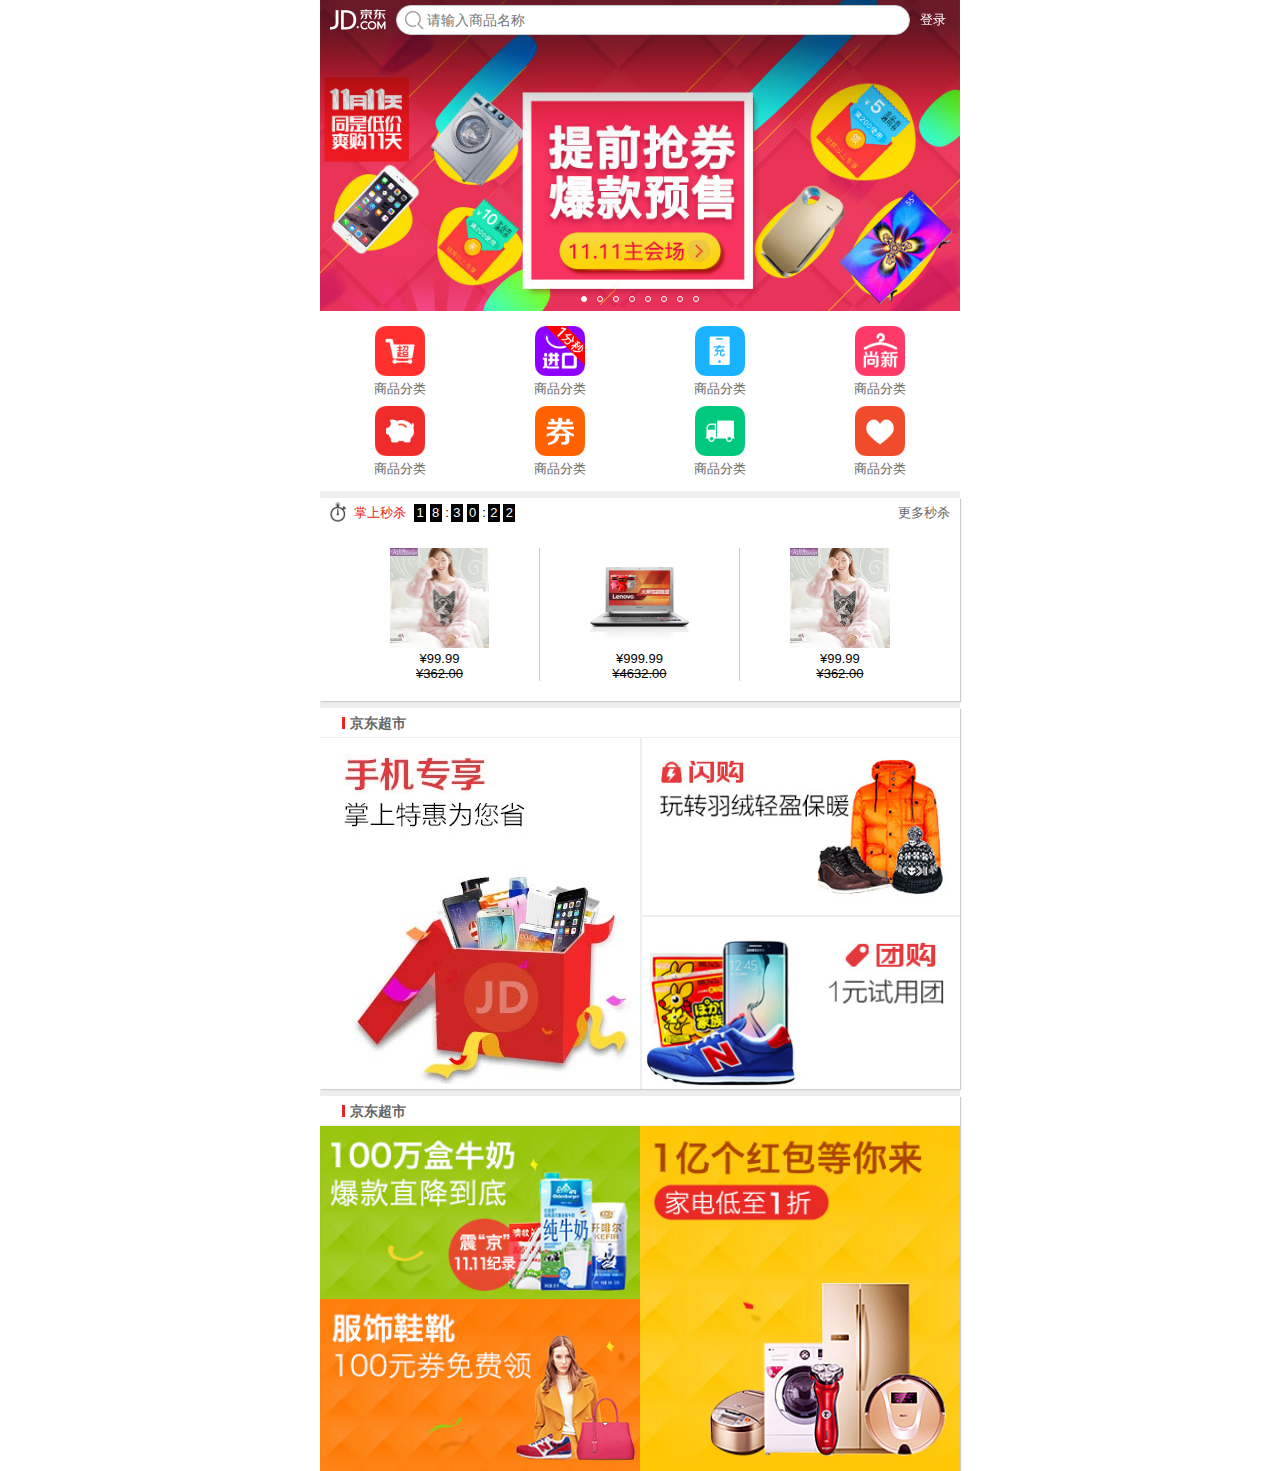
<file: index.html>
<!doctype html>
<html lang="en">
<head>
    <meta charset="UTF-8">
    <meta name="viewport"
          content="width=device-width, user-scalable=no, initial-scale=1.0, maximum-scale=1.0, minimum-scale=1.0">
    <meta http-equiv="X-UA-Compatible" content="ie=edge">
    <title>Document</title>
    <link rel="stylesheet" href="css/base.css"/>
    <link rel="stylesheet" href="css/index.css"/>
</head>
<body>
<div class="jd-layout">
    <!-- 搜索 -->
    <div class="jd-search">
        <a href="javascript:void(0);" class="jd-logo"></a>
        <form action="" class="jd-search-box">
            <label for="search"></label><input type="text" name="" id="search" placeholder="请输入商品名称"/>
        </form>
        <a href="javascript:void(0);" class="jd-login">登录</a>
    </div>

    <!-- 轮播 -->
    <div class="jd-banner">
        <ul class="jd-banner-img clearfix">
            <li><a href="javascript:void(0);"><img src="uploads/l1.jpg" alt=""/></a></li>
            <li><a href="javascript:void(0);"><img src="uploads/l2.jpg" alt=""/></a></li>
            <li><a href="javascript:void(0);"><img src="uploads/l3.jpg" alt=""/></a></li>
            <li><a href="javascript:void(0);"><img src="uploads/l4.jpg" alt=""/></a></li>
            <li><a href="javascript:void(0);"><img src="uploads/l5.jpg" alt=""/></a></li>
            <li><a href="javascript:void(0);"><img src="uploads/l6.jpg" alt=""/></a></li>
            <li><a href="javascript:void(0);"><img src="uploads/l7.jpg" alt=""/></a></li>
            <li><a href="javascript:void(0);"><img src="uploads/l8.jpg" alt=""/></a></li>
        </ul>
        <ul class="jd-banner-indicator"></ul>
    </div>

    <!-- 导航 -->
    <div class="jd-nav clearfix">
        <ul>
            <li>
                <a href="./pages/category.html">
                    <img src="images/nav_1.png" alt=""/>
                    <p>商品分类</p>
                </a>
            </li>
            <li>
                <a href="javascript:void(0);">
                    <img src="images/nav_2.png" alt=""/>
                    <p>商品分类</p>
                </a>
            </li>
            <li>
                <a href="javascript:void(0);">
                    <img src="images/nav_3.png" alt=""/>
                    <p>商品分类</p>
                </a>
            </li>
            <li>
                <a href="javascript:void(0);">
                    <img src="images/nav_4.png" alt=""/>
                    <p>商品分类</p>
                </a>
            </li>
            <li>
                <a href="javascript:void(0);">
                    <img src="images/nav_5.png" alt=""/>
                    <p>商品分类</p>
                </a>
            </li>
            <li>
                <a href="javascript:void(0);">
                    <img src="images/nav_6.png" alt=""/>
                    <p>商品分类</p>
                </a>
            </li>
            <li>
                <a href="javascript:void(0);">
                    <img src="images/nav_7.png" alt=""/>
                    <p>商品分类</p>
                </a>
            </li>
            <li>
                <a href="javascript:void(0);">
                    <img src="images/nav_8.png" alt=""/>
                    <p>商品分类</p>
                </a>
            </li>
        </ul>
    </div>

    <!-- 产品 -->
    <div class="jd-product">
        <div class="jd-product-box clearfix jd-sk">
            <div class="jd-pTip">
                <div class="title-left f-left">
                    <span class="jd-sk-icon f-left"></span>
                    <span class="jd-sk-text f-left">掌上秒杀</span>
                    <div class="jd-sk-time f-left">
                        <span class="js-sk-timer">0</span>
                        <span class="js-sk-timer">0</span>
                        <span>:</span>
                        <span class="js-sk-timer">0</span>
                        <span class="js-sk-timer">0</span>
                        <span>:</span>
                        <span class="js-sk-timer">0</span>
                        <span class="js-sk-timer">0</span>
                    </div>
                </div>
                <div class="title-right f-right">更多秒杀</div>
            </div>
            <div class="jd-pContent">
                <ul class="clearfix">
                    <li>
                        <a href="javascript:void(0);">
                            <img src="uploads/detail01.jpg" alt=""/>
                        </a>
                        <p>&yen;99.99</p>
                        <p class="sk-before">&yen;362.00</p>
                    </li>
                    <li>
                        <a href="javascript:void(0);">
                            <img src="uploads/detail02.jpg" alt=""/>
                        </a>
                        <p>&yen;999.99</p>
                        <p class="sk-before">&yen;4632.00</p>
                    </li>
                    <li>
                        <a href="javascript:void(0);">
                            <img src="uploads/detail01.jpg" alt=""/>
                        </a>
                        <p>&yen;99.99</p>
                        <p class="sk-before">&yen;362.00</p>
                    </li>
                </ul>
            </div>
        </div>
        <div class="jd-product-box">
            <div class="jd-pTip">
                <h3>京东超市</h3>
            </div>
            <div class="jd-pContent clearfix">
                <a href="javascript:void(0);" class="f-left">
                    <img src="uploads/cp1.jpg" alt=""/>
                </a>
                <a href="javascript:void(0);" class="f-right border-b border-l">
                    <img src="uploads/cp2.jpg" alt=""/>
                </a>
                <a href="javascript:void(0);" class="f-right border-l">
                    <img src="uploads/cp3.jpg" alt=""/>
                </a>
            </div>
        </div>
        <div class="jd-product-box">
            <div class="jd-pTip">
                <h3>京东超市</h3>
            </div>
            <div class="jd-pContent clearfix">
                <a href="javascript:void(0);" class="f-right">
                    <img src="uploads/cp4.jpg" alt=""/>
                </a>
                <a href="javascript:void(0);" class="f-left">
                    <img src="uploads/cp5.jpg" alt=""/>
                </a>
                <a href="javascript:void(0);" class="f-left">
                    <img src="uploads/cp6.jpg" alt=""/>
                </a>
            </div>
        </div>
    </div>
</div>
<script src="js/index.js"></script>
</body>
</html>
</file>
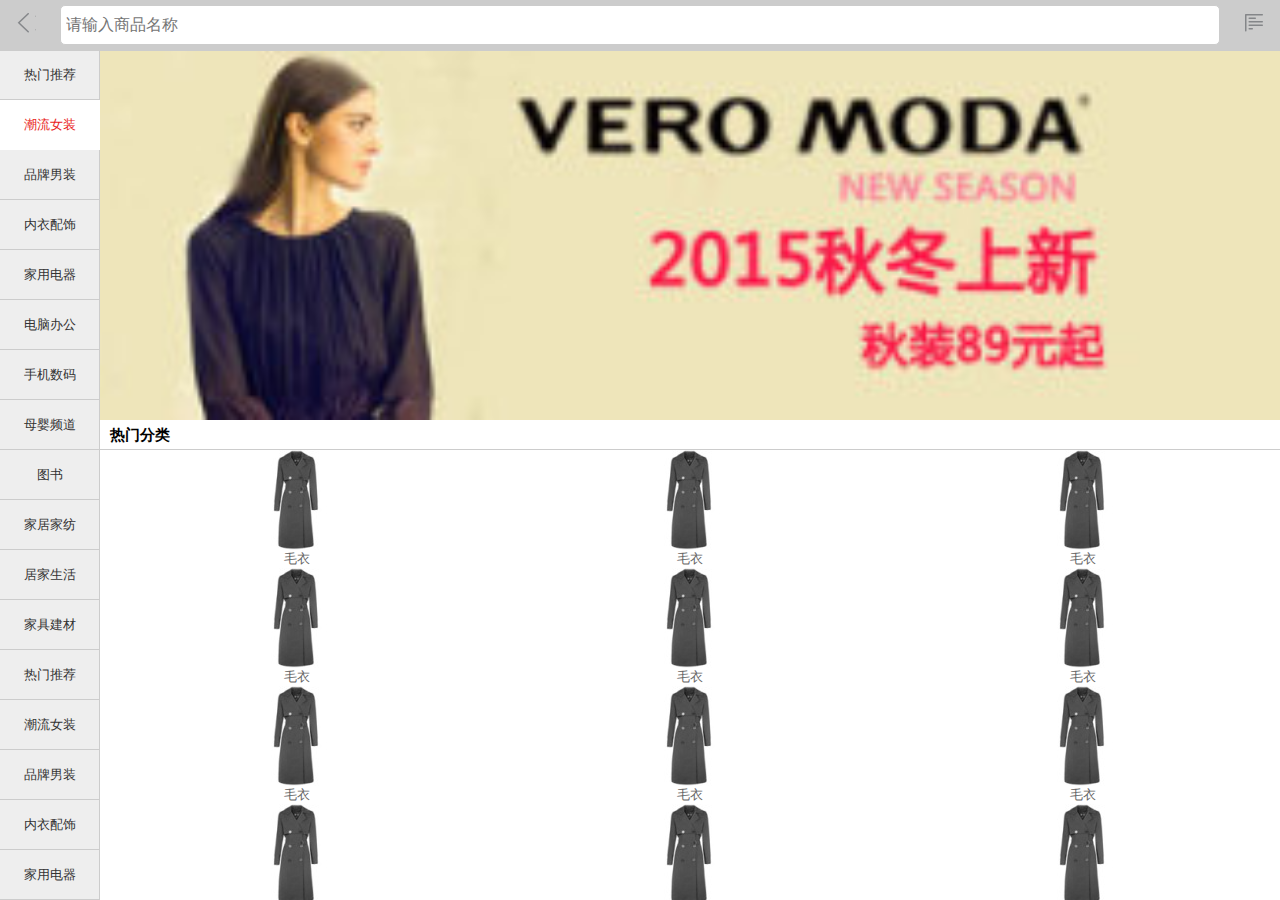
<file: pages/category.html>
<!doctype html>
<html lang="en">
<head>
    <meta charset="UTF-8">
    <meta name="viewport"
          content="width=device-width, user-scalable=no, initial-scale=1.0, maximum-scale=1.0, minimum-scale=1.0">
    <meta http-equiv="X-UA-Compatible" content="ie=edge">
    <title>Category</title>
    <link rel="stylesheet" href="../css/base.css"/>
    <link rel="stylesheet" href="../css/category.css"/>
</head>
<body>
<div class="ct-layout">
    <div class="ct-header">
        <a href="../index.html" class="ct-back"></a>
        <form class="ct-search">
            <input type="text" name="" id="" placeholder="请输入商品名称">
        </form>
        <a href="javascript:void(0);" class="ct-menu"></a>
    </div>
    <div class="ct-content">
        <div class="ct-c-left">
            <ul>
                <li class=""><a href="javascript:void(0);">热门推荐</a></li>
                <li class="active"><a href="javascript:void(0);">潮流女装</a></li>
                <li class=""><a href="javascript:void(0);">品牌男装</a></li>
                <li class=""><a href="javascript:void(0);">内衣配饰</a></li>
                <li class=""><a href="javascript:void(0);">家用电器</a></li>
                <li class=""><a href="javascript:void(0);">电脑办公</a></li>
                <li class=""><a href="javascript:void(0);">手机数码</a></li>
                <li class=""><a href="javascript:void(0);">母婴频道</a></li>
                <li class=""><a href="javascript:void(0);">图书</a></li>
                <li class=""><a href="javascript:void(0);">家居家纺</a></li>
                <li class=""><a href="javascript:void(0);">居家生活</a></li>
                <li class=""><a href="javascript:void(0);">家具建材</a></li>
                <li class=""><a href="javascript:void(0);">热门推荐</a></li>
                <li class=""><a href="javascript:void(0);">潮流女装</a></li>
                <li class=""><a href="javascript:void(0);">品牌男装</a></li>
                <li class=""><a href="javascript:void(0);">内衣配饰</a></li>
                <li class=""><a href="javascript:void(0);">家用电器</a></li>
                <li class=""><a href="javascript:void(0);">电脑办公</a></li>
                <li class=""><a href="javascript:void(0);">手机数码</a></li>
                <li class=""><a href="javascript:void(0);">母婴频道</a></li>
                <li class=""><a href="javascript:void(0);">图书</a></li>
                <li class=""><a href="javascript:void(0);">家居家纺</a></li>
                <li class=""><a href="javascript:void(0);">居家生活</a></li>
                <li class=""><a href="javascript:void(0);">家具建材</a></li>
            </ul>
        </div>
        <div class="ct-c-right">
            <a href="javascript:void(0);" class="ct-c-r-img">
                <img src="../uploads/banner_1.jpg" alt=""/>
            </a>
            <h3>热门分类</h3>
            <div class="ct-c-hot">
                <ul>
                    <li>
                        <a href="javascript:void(0);">
                            <img src="../uploads/nv-fy.jpg" alt="">
                            <p>毛衣</p>
                        </a>
                    </li>
                    <li>
                        <a href="javascript:void(0);">
                            <img src="../uploads/nv-fy.jpg" alt="">
                            <p>毛衣</p>
                        </a>
                    </li>
                    <li>
                        <a href="javascript:void(0);">
                            <img src="../uploads/nv-fy.jpg" alt="">
                            <p>毛衣</p>
                        </a>
                    </li>
                    <li>
                        <a href="javascript:void(0);">
                            <img src="../uploads/nv-fy.jpg" alt="">
                            <p>毛衣</p>
                        </a>
                    </li>
                    <li>
                        <a href="javascript:void(0);">
                            <img src="../uploads/nv-fy.jpg" alt="">
                            <p>毛衣</p>
                        </a>
                    </li>
                    <li>
                        <a href="javascript:void(0);">
                            <img src="../uploads/nv-fy.jpg" alt="">
                            <p>毛衣</p>
                        </a>
                    </li>
                    <li>
                        <a href="javascript:void(0);">
                            <img src="../uploads/nv-fy.jpg" alt="">
                            <p>毛衣</p>
                        </a>
                    </li>
                    <li>
                        <a href="javascript:void(0);">
                            <img src="../uploads/nv-fy.jpg" alt="">
                            <p>毛衣</p>
                        </a>
                    </li>
                    <li>
                        <a href="javascript:void(0);">
                            <img src="../uploads/nv-fy.jpg" alt="">
                            <p>毛衣</p>
                        </a>
                    </li>
                    <li>
                        <a href="javascript:void(0);">
                            <img src="../uploads/nv-fy.jpg" alt="">
                            <p>毛衣</p>
                        </a>
                    </li>
                    <li>
                        <a href="javascript:void(0);">
                            <img src="../uploads/nv-fy.jpg" alt="">
                            <p>毛衣</p>
                        </a>
                    </li>
                    <li>
                        <a href="javascript:void(0);">
                            <img src="../uploads/nv-fy.jpg" alt="">
                            <p>毛衣</p>
                        </a>
                    </li>
                    <li>
                        <a href="javascript:void(0);">
                            <img src="../uploads/nv-fy.jpg" alt="">
                            <p>毛衣</p>
                        </a>
                    </li>
                    <li>
                        <a href="javascript:void(0);">
                            <img src="../uploads/nv-fy.jpg" alt="">
                            <p>毛衣</p>
                        </a>
                    </li>
                    <li>
                        <a href="javascript:void(0);">
                            <img src="../uploads/nv-fy.jpg" alt="">
                            <p>毛衣</p>
                        </a>
                    </li>
                    <li>
                        <a href="javascript:void(0);">
                            <img src="../uploads/nv-fy.jpg" alt="">
                            <p>毛衣</p>
                        </a>
                    </li>
                    <li>
                        <a href="javascript:void(0);">
                            <img src="../uploads/nv-fy.jpg" alt="">
                            <p>毛衣</p>
                        </a>
                    </li>
                    <li>
                        <a href="javascript:void(0);">
                            <img src="../uploads/nv-fy.jpg" alt="">
                            <p>毛衣</p>
                        </a>
                    </li>
                    <li>
                        <a href="javascript:void(0);">
                            <img src="../uploads/nv-fy.jpg" alt="">
                            <p>毛衣</p>
                        </a>
                    </li>
                    <li>
                        <a href="javascript:void(0);">
                            <img src="../uploads/nv-fy.jpg" alt="">
                            <p>毛衣</p>
                        </a>
                    </li>
                    <li>
                        <a href="javascript:void(0);">
                            <img src="../uploads/nv-fy.jpg" alt="">
                            <p>毛衣</p>
                        </a>
                    </li>
                    <li>
                        <a href="javascript:void(0);">
                            <img src="../uploads/nv-fy.jpg" alt="">
                            <p>毛衣</p>
                        </a>
                    </li>
                    <li>
                        <a href="javascript:void(0);">
                            <img src="../uploads/nv-fy.jpg" alt="">
                            <p>毛衣</p>
                        </a>
                    </li>
                    <li>
                        <a href="javascript:void(0);">
                            <img src="../uploads/nv-fy.jpg" alt="">
                            <p>毛衣</p>
                        </a>
                    </li>
                    <li>
                        <a href="javascript:void(0);">
                            <img src="../uploads/nv-fy.jpg" alt="">
                            <p>毛衣</p>
                        </a>
                    </li>
                    <li>
                        <a href="javascript:void(0);">
                            <img src="../uploads/nv-fy.jpg" alt="">
                            <p>毛衣</p>
                        </a>
                    </li>
                    <li>
                        <a href="javascript:void(0);">
                            <img src="../uploads/nv-fy.jpg" alt="">
                            <p>毛衣</p>
                        </a>
                    </li>
                    <li>
                        <a href="javascript:void(0);">
                            <img src="../uploads/nv-fy.jpg" alt="">
                            <p>毛衣</p>
                        </a>
                    </li>
                    <li>
                        <a href="javascript:void(0);">
                            <img src="../uploads/nv-fy.jpg" alt="">
                            <p>毛衣</p>
                        </a>
                    </li>
                    <li>
                        <a href="javascript:void(0);">
                            <img src="../uploads/nv-fy.jpg" alt="">
                            <p>毛衣</p>
                        </a>
                    </li>
                    <li>
                        <a href="javascript:void(0);">
                            <img src="../uploads/nv-fy.jpg" alt="">
                            <p>毛衣</p>
                        </a>
                    </li>
                    <li>
                        <a href="javascript:void(0);">
                            <img src="../uploads/nv-fy.jpg" alt="">
                            <p>毛衣</p>
                        </a>
                    </li>
                    <li>
                        <a href="javascript:void(0);">
                            <img src="../uploads/nv-fy.jpg" alt="">
                            <p>毛衣</p>
                        </a>
                    </li>
                    <li>
                        <a href="javascript:void(0);">
                            <img src="../uploads/nv-fy.jpg" alt="">
                            <p>毛衣</p>
                        </a>
                    </li>
                    <li>
                        <a href="javascript:void(0);">
                            <img src="../uploads/nv-fy.jpg" alt="">
                            <p>毛衣</p>
                        </a>
                    </li>
                    <li>
                        <a href="javascript:void(0);">
                            <img src="../uploads/nv-fy.jpg" alt="">
                            <p>毛衣</p>
                        </a>
                    </li>
                    <li>
                        <a href="javascript:void(0);">
                            <img src="../uploads/nv-fy.jpg" alt="">
                            <p>毛衣</p>
                        </a>
                    </li>
                    <li>
                        <a href="javascript:void(0);">
                            <img src="../uploads/nv-fy.jpg" alt="">
                            <p>毛衣</p>
                        </a>
                    </li>
                    <li>
                        <a href="javascript:void(0);">
                            <img src="../uploads/nv-fy.jpg" alt="">
                            <p>毛衣</p>
                        </a>
                    </li>
                    <li>
                        <a href="javascript:void(0);">
                            <img src="../uploads/nv-fy.jpg" alt="">
                            <p>毛衣</p>
                        </a>
                    </li>
                    <li>
                        <a href="javascript:void(0);">
                            <img src="../uploads/nv-fy.jpg" alt="">
                            <p>毛衣</p>
                        </a>
                    </li>
                    <li>
                        <a href="javascript:void(0);">
                            <img src="../uploads/nv-fy.jpg" alt="">
                            <p>毛衣</p>
                        </a>
                    </li>
                    <li>
                        <a href="javascript:void(0);">
                            <img src="../uploads/nv-fy.jpg" alt="">
                            <p>毛衣</p>
                        </a>
                    </li>
                    <li>
                        <a href="javascript:void(0);">
                            <img src="../uploads/nv-fy.jpg" alt="">
                            <p>毛衣</p>
                        </a>
                    </li>
                    <li>
                        <a href="javascript:void(0);">
                            <img src="../uploads/nv-fy.jpg" alt="">
                            <p>毛衣</p>
                        </a>
                    </li>
                    <li>
                        <a href="javascript:void(0);">
                            <img src="../uploads/nv-fy.jpg" alt="">
                            <p>毛衣</p>
                        </a>
                    </li>
                    <li>
                        <a href="javascript:void(0);">
                            <img src="../uploads/nv-fy.jpg" alt="">
                            <p>毛衣</p>
                        </a>
                    </li>
                    <li>
                        <a href="javascript:void(0);">
                            <img src="../uploads/nv-fy.jpg" alt="">
                            <p>毛衣</p>
                        </a>
                    </li>
                    <li>
                        <a href="javascript:void(0);">
                            <img src="../uploads/nv-fy.jpg" alt="">
                            <p>毛衣</p>
                        </a>
                    </li>
                    <li>
                        <a href="javascript:void(0);">
                            <img src="../uploads/nv-fy.jpg" alt="">
                            <p>毛衣</p>
                        </a>
                    </li>
                    <li>
                        <a href="javascript:void(0);">
                            <img src="../uploads/nv-fy.jpg" alt="">
                            <p>毛衣</p>
                        </a>
                    </li>
                    <li>
                        <a href="javascript:void(0);">
                            <img src="../uploads/nv-fy.jpg" alt="">
                            <p>毛衣</p>
                        </a>
                    </li>
                    <li>
                        <a href="javascript:void(0);">
                            <img src="../uploads/nv-fy.jpg" alt="">
                            <p>毛衣</p>
                        </a>
                    </li>
                    <li>
                        <a href="javascript:void(0);">
                            <img src="../uploads/nv-fy.jpg" alt="">
                            <p>毛衣</p>
                        </a>
                    </li>
                    <li>
                        <a href="javascript:void(0);">
                            <img src="../uploads/nv-fy.jpg" alt="">
                            <p>毛衣</p>
                        </a>
                    </li>
                    <li>
                        <a href="javascript:void(0);">
                            <img src="../uploads/nv-fy.jpg" alt="">
                            <p>毛衣</p>
                        </a>
                    </li>
                    <li>
                        <a href="javascript:void(0);">
                            <img src="../uploads/nv-fy.jpg" alt="">
                            <p>毛衣</p>
                        </a>
                    </li>
                    <li>
                        <a href="javascript:void(0);">
                            <img src="../uploads/nv-fy.jpg" alt="">
                            <p>毛衣</p>
                        </a>
                    </li>
                    <li>
                        <a href="javascript:void(0);">
                            <img src="../uploads/nv-fy.jpg" alt="">
                            <p>毛衣</p>
                        </a>
                    </li>
                    <li>
                        <a href="javascript:void(0);">
                            <img src="../uploads/nv-fy.jpg" alt="">
                            <p>毛衣</p>
                        </a>
                    </li>
                    <li>
                        <a href="javascript:void(0);">
                            <img src="../uploads/nv-fy.jpg" alt="">
                            <p>毛衣</p>
                        </a>
                    </li>
                    <li>
                        <a href="javascript:void(0);">
                            <img src="../uploads/nv-fy.jpg" alt="">
                            <p>毛衣</p>
                        </a>
                    </li>
                    <li>
                        <a href="javascript:void(0);">
                            <img src="../uploads/nv-fy.jpg" alt="">
                            <p>毛衣</p>
                        </a>
                    </li>
                    <li>
                        <a href="javascript:void(0);">
                            <img src="../uploads/nv-fy.jpg" alt="">
                            <p>毛衣</p>
                        </a>
                    </li>
                    <li>
                        <a href="javascript:void(0);">
                            <img src="../uploads/nv-fy.jpg" alt="">
                            <p>毛衣</p>
                        </a>
                    </li>
                    <li>
                        <a href="javascript:void(0);">
                            <img src="../uploads/nv-fy.jpg" alt="">
                            <p>毛衣</p>
                        </a>
                    </li>
                    <li>
                        <a href="javascript:void(0);">
                            <img src="../uploads/nv-fy.jpg" alt="">
                            <p>毛衣</p>
                        </a>
                    </li>
                    <li>
                        <a href="javascript:void(0);">
                            <img src="../uploads/nv-fy.jpg" alt="">
                            <p>毛衣</p>
                        </a>
                    </li>
                    <li>
                        <a href="javascript:void(0);">
                            <img src="../uploads/nv-fy.jpg" alt="">
                            <p>毛衣</p>
                        </a>
                    </li>
                    <li>
                        <a href="javascript:void(0);">
                            <img src="../uploads/nv-fy.jpg" alt="">
                            <p>毛衣</p>
                        </a>
                    </li>
                    <li>
                        <a href="javascript:void(0);">
                            <img src="../uploads/nv-fy.jpg" alt="">
                            <p>毛衣</p>
                        </a>
                    </li>
                    <li>
                        <a href="javascript:void(0);">
                            <img src="../uploads/nv-fy.jpg" alt="">
                            <p>毛衣</p>
                        </a>
                    </li>
                    <li>
                        <a href="javascript:void(0);">
                            <img src="../uploads/nv-fy.jpg" alt="">
                            <p>毛衣</p>
                        </a>
                    </li>
                    <li>
                        <a href="javascript:void(0);">
                            <img src="../uploads/nv-fy.jpg" alt="">
                            <p>毛衣</p>
                        </a>
                    </li>
                    <li>
                        <a href="javascript:void(0);">
                            <img src="../uploads/nv-fy.jpg" alt="">
                            <p>毛衣</p>
                        </a>
                    </li>
                    <li>
                        <a href="javascript:void(0);">
                            <img src="../uploads/nv-fy.jpg" alt="">
                            <p>毛衣</p>
                        </a>
                    </li>
                    <li>
                        <a href="javascript:void(0);">
                            <img src="../uploads/nv-fy.jpg" alt="">
                            <p>毛衣</p>
                        </a>
                    </li>
                    <li>
                        <a href="javascript:void(0);">
                            <img src="../uploads/nv-fy.jpg" alt="">
                            <p>毛衣</p>
                        </a>
                    </li>
                    <li>
                        <a href="javascript:void(0);">
                            <img src="../uploads/nv-fy.jpg" alt="">
                            <p>毛衣</p>
                        </a>
                    </li>
                    <li>
                        <a href="javascript:void(0);">
                            <img src="../uploads/nv-fy.jpg" alt="">
                            <p>毛衣</p>
                        </a>
                    </li>
                    <li>
                        <a href="javascript:void(0);">
                            <img src="../uploads/nv-fy.jpg" alt="">
                            <p>毛衣</p>
                        </a>
                    </li>
                    <li>
                        <a href="javascript:void(0);">
                            <img src="../uploads/nv-fy.jpg" alt="">
                            <p>毛衣</p>
                        </a>
                    </li>
                    <li>
                        <a href="javascript:void(0);">
                            <img src="../uploads/nv-fy.jpg" alt="">
                            <p>毛衣</p>
                        </a>
                    </li>
                    <li>
                        <a href="javascript:void(0);">
                            <img src="../uploads/nv-fy.jpg" alt="">
                            <p>毛衣</p>
                        </a>
                    </li>
                    <li>
                        <a href="javascript:void(0);">
                            <img src="../uploads/nv-fy.jpg" alt="">
                            <p>毛衣</p>
                        </a>
                    </li>
                    <li>
                        <a href="javascript:void(0);">
                            <img src="../uploads/nv-fy.jpg" alt="">
                            <p>毛衣</p>
                        </a>
                    </li>
                </ul>
            </div>
        </div>
    </div>
</div>
<script src="../js/category.js"></script>
</body>
</html>
</file>
<file: css/base.css>
html, body, ul, li, img, a, p, form, input, h1, h2, h3, h4, h5, h6 {
    padding: 0;
    margin: 0;
    -webkit-box-sizing: border-box;
    -moz-box-sizing: border-box;
    box-sizing: border-box;
    -webkit-tap-highlight-color: transparent;
}

body {
    font-family: "微软雅黑", sans-serif;
    font-size: 13px;
}

a,
a:hover {
    text-decoration: none;
    color: #666666;
}

ul, ol {
    list-style: none;
}

input {
    outline: none;
    border: 1px solid #cccccc;
}

img {
    vertical-align: bottom;
}

.f-left {
    float: left;
}

.f-right {
    float: right;
}

.clearfix:before,
.clearfix:after {
    content: "";
    height: 0;
    line-height: 0;
    clear: both;
    visibility: hidden;
    display: block;
}
</file>
<file: css/index.css>
.jd-layout {
    width: 100%;
    max-width: 640px;
    min-width: 320px;
    margin: 0 auto;
    /*height: 1000px;*/
    background-color: #eeeeee;
}

.jd-search {
    width: 100%;
    height: 40px;
    max-width: 640px;
    min-width: 320px;
    position: fixed;
    background-color: rgba(233, 35, 34, 0);
    z-index: 999;
}

.jd-logo {
    width: 56px;
    height: 30px;
    display: block;
    position: absolute;
    left: 10px;
    top: 5px;
    background: url("../images/jd-sprites.png") no-repeat 0 -105px;
    -webkit-background-size: 200px 200px;
    background-size: 200px 200px;
}

.jd-login {
    position: absolute;
    width: 40px;
    height: 40px;
    top: 0;
    right: 0;
    line-height: 40px;
    color: #ffffff;
}

.jd-search-box {
    width: 100%;
    height: 100%;
    padding: 0 50px 0 76px;
    position: relative;
}

.jd-search-box > input {
    width: 100%;
    height: 30px;
    margin-top: 5px;
    -webkit-border-radius: 15px;
    -moz-border-radius: 15px;
    border-radius: 15px;
    padding-left: 30px;
    font-size: 14px;
    color: #666666;
}

.jd-search-box:before {
    content: "";
    position: absolute;
    display: block;
    width: 27px;
    height: 23px;
    background: url("../images/jd-sprites.png") no-repeat -56px -105px;
    -webkit-background-size: 200px 200px;
    background-size: 200px 200px;
    top: 6px;
    left: 81px;
}

.jd-banner {
    width: 100%;
    overflow: hidden;
    position: relative;
}

.jd-banner-img {
    /* 这里的总宽度应该由 JS 代码去动态地设置 */
    /*width: 1000%;*/
    position: relative;
    /*left: -100%;*/ /* 为了手动轮播图，这个需要设置为行内样式 */
    -webkit-transition: left .8s ease-in-out;
    -moz-transition: left .8s ease-in-out;
    -ms-transition: left .8s ease-in-out;
    -o-transition: left .8s ease-in-out;
    transition: left .8s ease-in-out;
    opacity: 0; /* 防止闪动 */
}

.jd-banner-img > li {
    /* 这里的每个 li 的宽度应该由 JS 代码去动态地设置 */
    /*width: 10%;*/
    float: left;
}

.jd-banner-img > li img {
    width: 100%;
}

.jd-banner-indicator {
    position: absolute;
    /*width: 128px;*/
    height: 10px;
    left: 50%;
    -webkit-transform: translateX(-50%);
    -moz-transform: translateX(-50%);
    -ms-transform: translateX(-50%);
    -o-transform: translateX(-50%);
    transform: translateX(-50%);
    bottom: 5px;
}

.jd-banner-indicator > li {
    width: 6px;
    height: 6px;
    -webkit-border-radius: 50%;
    -moz-border-radius: 50%;
    border-radius: 50%;
    border: 1px solid #ffffff;
    float: left;
    margin-left: 10px;
}

.jd-banner-indicator > li:first-child {
    margin-left: 0;
}

.jd-banner-indicator > li.active {
    background-color: #ffffff;
}

.jd-nav {
    width: 100%;
    padding: 10px 0;
    background-color: #ffffff;
}

.jd-nav li {
    float: left;
    width: 25%;
    text-align: center;
    margin-top: 5px;
}

.jd-nav li img {
    width: 50px;
}

.jd-nav li p {
    line-height: 25px;
}

.jd-product {
    width: 100%;
}

.jd-product-box {
    width: 100%;
    margin-top: 7px;
    background-color: #ffffff;
    -webkit-box-shadow: 1px 1px 1px #cccccc;
    -moz-box-shadow: 1px 1px 1px #cccccc;
    box-shadow: 1px 1px 1px #cccccc;
}

.jd-product-box > .jd-pTip {
    width: 100%;
    height: 30px;
    line-height: 30px;
    border-bottom: 1px solid #eeeeee;
    color: #666666;
    padding-left: 30px;
    -webkit-box-sizing: border-box;
    -moz-box-sizing: border-box;
    box-sizing: border-box;
}

.jd-product-box > .jd-pTip > h3 {
    position: relative;
    width: 100%;
    font-size: 14px;
}

.jd-product-box > .jd-pTip  > h3:before {
    content: "";
    position: absolute;
    width: 3px;
    height: 12px;
    background-color: #e92322;
    left: -8px;
    top: 9px;
}

.jd-product-box > .jd-pContent a {
    width: 50%;
    display: block;
}

.jd-product-box > .jd-pContent img {
    width: 100%;
}

.jd-product-box > .jd-pContent > .border-l {
    border-left: 2px solid #eeeeee;
}

.jd-product-box > .jd-pContent > .border-r {
    border-right: 2px solid #eeeeee;
}

.jd-product-box > .jd-pContent > .border-b {
    border-bottom: 2px solid #eeeeee;
}

/* 设置京东秒杀块的样式标记 */
.jd-sk {}

.jd-sk > .jd-pTip {
    border-bottom: none;
    padding: 0;
}

.jd-sk > .jd-pTip .jd-sk-icon {
    display: inline-block;
    width: 16px;
    height: 20px;
    background: url("../images/seckill-icon.png") no-repeat;
    -webkit-background-size: 16px 20px;
    background-size: 16px 20px;
    margin-top: 4px;
    margin-left: 10px;
}

.jd-sk > .jd-pTip .jd-sk-text {
    color: #e92322;
    margin-left: 8px;
}

.jd-sk > .jd-pTip .jd-sk-time {
    margin-left: 8px;
}

.jd-sk-time > span {
    display: inline-block;
    width: 12px;
    height: 18px;
    line-height: 18px;
    color: #ffffff;
    background-color: #000000;
    text-align: center;
}

.jd-sk-time > span:nth-child(3n) {
    color: #000000;
    background-color: transparent;
    width: 2px;
}

.jd-sk .title-right {
    margin-right: 10px;
}

.jd-sk .jd-pContent {
    padding: 20px;
}

.jd-sk .jd-pContent > ul {
    width: 100%;
}

.jd-sk .jd-pContent li {
    width: 33.33%;
    float: left;
    text-align: center;
    border-right: 1px solid #cccccc;
}

.jd-sk .jd-pContent li:last-child {
    border-right: none;
}

.jd-sk .jd-pContent li a {
    margin: 0 auto;
    padding-bottom: 3px;
}

.jd-sk .jd-pContent .sk-before {
    text-decoration: line-through;
}
</file>
<file: css/category.css>
html, body {
    width: 100%;
    height: 100%;
}

.ct-layout {
    width: 100%;
    height: 100%;
}

.ct-header {
    width: 100%;
    height: 50px;
    border-bottom: 1px solid #cccccc;
    background-color: #cccccc;
    position: absolute;
    top: 0;
    left: 0;
    z-index: 2;
}

.ct-header .ct-back,
.ct-header .ct-menu {
    width: 49px;
    height: 49px;
    position: absolute;
    top: 0;
    padding: 13px;
    background: url("../images/jd-sprites.png") -20px 0;
    -webkit-background-size: 200px 200px;
    background-size: 200px 200px;
    background-origin: content-box;
    background-clip: content-box;
}

.ct-header .ct-back {
    top: 0;
}

.ct-header .ct-search {
    width: 100%;
    height: 100%;
    padding: 0 60px;
}

.ct-header .ct-search input {
    width: 100%;
    height: 40px;
    margin-top: 5px;
    -webkit-border-radius: 5px;
    -moz-border-radius: 5px;
    border-radius: 5px;
    font-size: 16px;
    color: #666666;
    padding-left: 5px;
}

.ct-header .ct-menu {
    right: 0;
    background-position: -60px 0;
}

.ct-content {
    width: 100%;
    height: 100%;
    padding-top: 50px;
    -webkit-box-sizing: border-box;
    -moz-box-sizing: border-box;
    box-sizing: border-box;
    overflow: hidden;
}

.ct-c-left {
    width: 100px;
    height: 100%;
    float: left;
    position: relative;
}

.ct-c-left ul {
    position: absolute;
    top: 0;
    left: 0;
    width: 100%;
}

.ct-c-left li {
    height: 50px;
    width: 100%;
}

.ct-c-left li a {
    width: 100%;
    height: 100%;
    display: block;
    color: #333333;
    background-color: #eeeeee;
    line-height: 50px;
    text-align: center;
    border-bottom: 1px solid #cccccc;
    border-right: 1px solid #cccccc;
}

.ct-c-left li.active a {
    background-color: #ffffff;
    border-right: none;
    border-bottom: none;
    color: #e92322;
}

.ct-c-right {
    height: 100%;
    margin-left: 100px;
    display: flex;
    flex-direction: column;
}

.ct-c-right .ct-c-r-img {
    width: 100%;
    display: block;
}

.ct-c-r-img img {
    width: 100%;
}

.ct-c-right h3 {
    height: 30px;
    line-height: 30px;
    padding-left: 10px;
    border-bottom: 1px solid #cccccc;
}

.ct-c-right .ct-c-hot {
    width: 100%;
    flex: 1;
}

.ct-c-right .ct-c-hot li {
    float: left;
    width: 33.33%;
    text-align: center;
}
</file>
